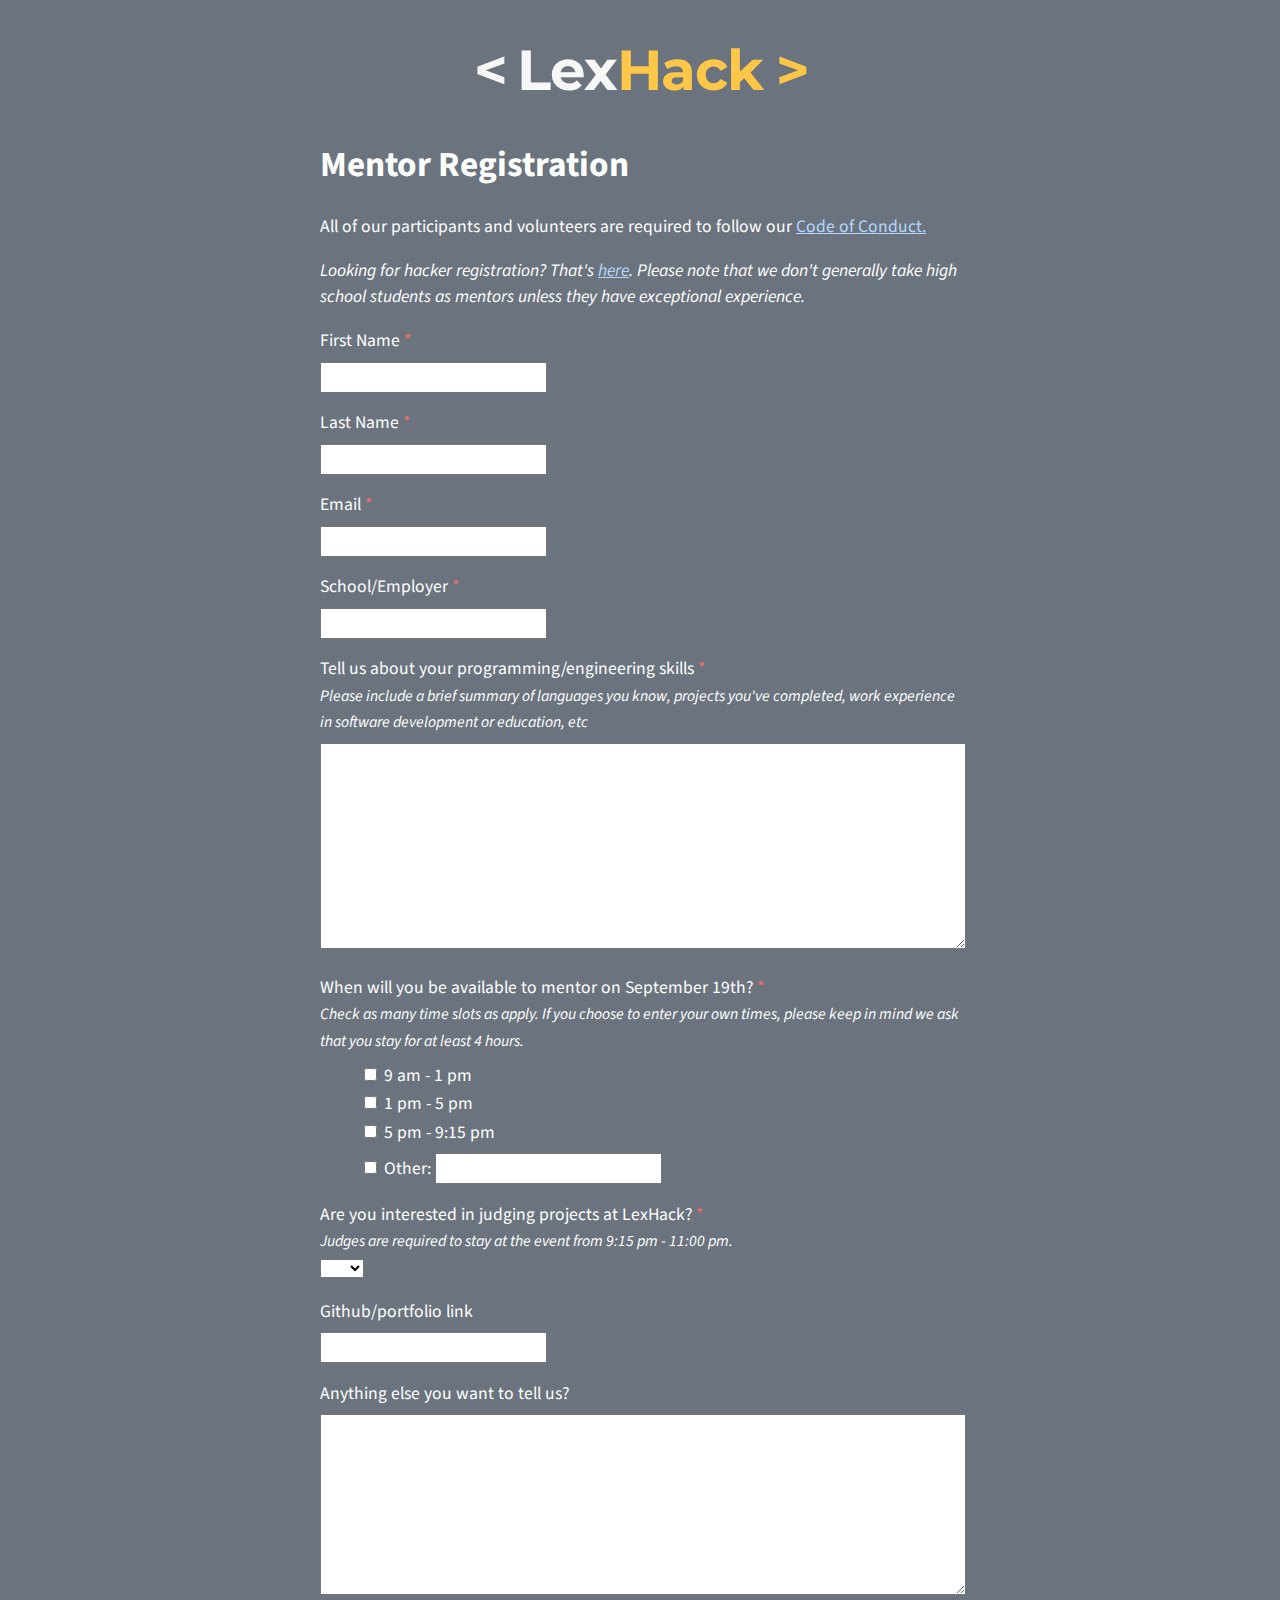
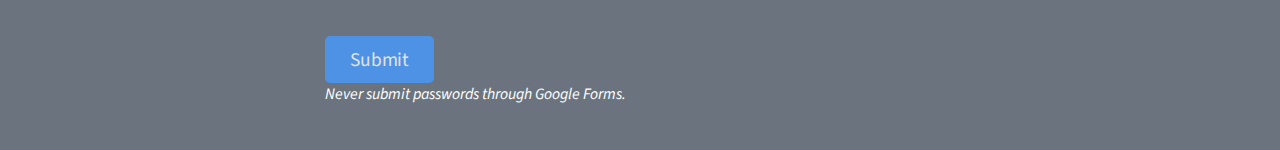
<file: mentor-registration.html>
<!DOCTYPE html>
<html lang="en">
<head>
  <meta charset="utf-8">
  <meta http-equiv="X-UA-Compatible" content="IE=edge">
  <meta name="viewport" content="width=device-width, initial-scale=1, user-scalable=no">
  <meta name="description" content="">
  <meta name="author" content="">
  <link rel="shortcut icon" href="/images/favicon.ico" type="image/x-icon">
  <link rel='icon' type='image/ico' href='favicon.ico'>
  <link rel="shortcut icon" href="">
  <title>LexHack</title>
  <link href="stylesheets/style.css" rel="stylesheet">
  <link href="https://netdna.bootstrapcdn.com/font-awesome/4.1.0/css/font-awesome.min.css" rel="stylesheet">
  <link href='http://fonts.googleapis.com/css?family=Montserrat:700' rel='stylesheet' type='text/css'>
  <link href='http://fonts.googleapis.com/css?family=Source+Sans+Pro' rel='stylesheet' type='text/css'>
  <script>
    (function(i,s,o,g,r,a,m){i['GoogleAnalyticsObject']=r;i[r]=i[r]||function(){
    (i[r].q=i[r].q||[]).push(arguments)},i[r].l=1*new Date();a=s.createElement(o),
    m=s.getElementsByTagName(o)[0];a.async=1;a.src=g;m.parentNode.insertBefore(a,m)
    })(window,document,'script','//www.google-analytics.com/analytics.js','ga');

    ga('create', 'UA-52347041-1', 'auto');
    ga('send', 'pageview');
  </script>
</head>

<body>
  <div id='registration'>
    <div class='registration-intro'>
      <a href='index.html' id='logo'>
        <span style='letter-spacing: -0.02em;'>
          <span style='letter-spacing: -0.06em'>&lt; </span>Lex<span class='yellow'>Hack<span   style='letter-spacing: -0.06em'> &gt;</span></span>
        </span>
      </a>
    </div>
	  <div class='content'>
      <h1>Mentor Registration</h1>
      <p>All of our participants and volunteers are required to follow our <a href='conduct.pdf'>Code of Conduct.</a></p>
      <p><em> Looking for hacker registration? That's <a href="registration.html">here</a>. Please note that we don't generally take high school students as mentors unless they have exceptional experience. </em></p>
      <form action="https://docs.google.com/a/moroze.com/forms/d/1QueV2dth_va7-E0G4gYbmkRPrrYo0_dGgsq8-iXL5IU/formResponse" method="POST" id="ss-form" target="_self" onsubmit=""><ol role="list" class="ss-question-list" style="padding-left: 0">
      <div class="ss-form-question errorbox-good" role="listitem">
      <div dir="auto" class="ss-item ss-item-required ss-text"><div class="ss-form-entry">
      <label class="ss-q-item-label" for="entry_1158158737"><div class="ss-q-title">First Name
      <label for="itemView.getDomIdToLabel()" aria-label="(Required field)"></label>
      <span class="ss-required-asterisk" aria-hidden="true">*</span></div>
      <div class="ss-q-help ss-secondary-text" dir="auto"></div></label>
      <input type="text" name="entry.1158158737" value="" class="ss-q-short" id="entry_1158158737" dir="auto" aria-label="First Name  " aria-required="true" required="" title="">
      <div class="error-message" id="497013880_errorMessage"></div>
      <div class="required-message">This is a required question</div>
      </div></div></div> <div class="ss-form-question errorbox-good" role="listitem">
      <div dir="auto" class="ss-item ss-item-required ss-text"><div class="ss-form-entry">
      <label class="ss-q-item-label" for="entry_926081325"><div class="ss-q-title">Last Name
      <label for="itemView.getDomIdToLabel()" aria-label="(Required field)"></label>
      <span class="ss-required-asterisk" aria-hidden="true">*</span></div>
      <div class="ss-q-help ss-secondary-text" dir="auto"></div></label>
      <input type="text" name="entry.926081325" value="" class="ss-q-short" id="entry_926081325" dir="auto" aria-label="Last Name  " aria-required="true" required="" title="">
      <div class="error-message" id="2092065648_errorMessage"></div>
      <div class="required-message">This is a required question</div>
      </div></div></div> <div class="ss-form-question errorbox-good" role="listitem">
      <div dir="auto" class="ss-item ss-item-required ss-text"><div class="ss-form-entry">
      <label class="ss-q-item-label" for="entry_2086136382"><div class="ss-q-title">Email
      <label for="itemView.getDomIdToLabel()" aria-label="(Required field)"></label>
      <span class="ss-required-asterisk" aria-hidden="true">*</span></div>
      <div class="ss-q-help ss-secondary-text" dir="auto"></div></label>
      <input type="text" name="entry.2086136382" value="" class="ss-q-short" id="entry_2086136382" dir="auto" aria-label="Email  " aria-required="true" required="" title="">
      <div class="error-message" id="529099899_errorMessage"></div>
      <div class="required-message">This is a required question</div>
      </div></div></div> <div class="ss-form-question errorbox-good" role="listitem">
      <div dir="auto" class="ss-item ss-item-required ss-text"><div class="ss-form-entry">
      <label class="ss-q-item-label" for="entry_1185011517"><div class="ss-q-title">School/Employer
      <label for="itemView.getDomIdToLabel()" aria-label="(Required field)"></label>
      <span class="ss-required-asterisk" aria-hidden="true">*</span></div>
      <div class="ss-q-help ss-secondary-text" dir="auto"></div></label>
      <input type="text" name="entry.1185011517" value="" class="ss-q-short" id="entry_1185011517" dir="auto" aria-label="School/Employer  " aria-required="true" required="" title="">
      <div class="error-message" id="856946768_errorMessage"></div>
      <div class="required-message">This is a required question</div>
      </div></div></div> <div class="ss-form-question errorbox-good" role="listitem">
      <div dir="auto" class="ss-item ss-item-required ss-paragraph-text"><div class="ss-form-entry">
      <label class="ss-q-item-label" for="entry_186490386"><div class="ss-q-title">Tell us about your programming/engineering skills
      <label for="itemView.getDomIdToLabel()" aria-label="(Required field)"></label>
      <span class="ss-required-asterisk" aria-hidden="true">*</span></div>
      <div class="ss-q-help ss-secondary-text" dir="auto">Please include a brief summary of languages you know, projects you&#39;ve completed, work experience in software development or education, etc</div></label>
      <textarea name="entry.186490386" rows="8" cols="100" class="ss-q-long" id="entry_186490386" dir="auto" aria-label="Tell us about your programming abilities  Please include which languages you know, projects you&#39;ve completed, work experience in software development or education, etc " aria-required="true" required=""></textarea>
      <div class="error-message" id="881315668_errorMessage"></div>
      <div class="required-message">This is a required question</div>
      </div></div></div> <div class="ss-form-question errorbox-good" role="listitem">
      <div dir="auto" class="ss-item ss-item-required ss-checkbox"><div class="ss-form-entry">
      <label class="ss-q-item-label" for="entry_1406756535"><div class="ss-q-title">When will you be available to mentor on September 19th?
      <label for="itemView.getDomIdToLabel()" aria-label="(Required field)"></label>
      <span class="ss-required-asterisk" aria-hidden="true">*</span></div>
      <div class="ss-q-help ss-secondary-text" dir="auto">Check as many time slots as apply. If you choose to enter your own times, please keep in mind we ask that you stay for at least 4 hours. </div></label>

      <ul class="ss-choices ss-choices-required" role="group" aria-label="When will you be available to mentor on September 19th? Check as many time slots as apply. If you choose to enter your own times, please keep in mind we ask that you stay for at least 4 hours.  "><li class="ss-choice-item"><label><span class="ss-choice-item-control goog-inline-block"><input type="checkbox" name="entry.2019816711" value="9 am - 1 pm" id="group_2019816711_1" role="checkbox" class="ss-q-checkbox" aria-required="true"></span>
      <span class="ss-choice-label">9 am - 1 pm</span>
      </label></li> <li class="ss-choice-item"><label><span class="ss-choice-item-control goog-inline-block"><input type="checkbox" name="entry.2019816711" value="1 pm - 5 pm" id="group_2019816711_2" role="checkbox" class="ss-q-checkbox" aria-required="true"></span>
      <span class="ss-choice-label">1 pm - 5 pm</span>
      </label></li> <li class="ss-choice-item"><label><span class="ss-choice-item-control goog-inline-block"><input type="checkbox" name="entry.2019816711" value="5 pm - 9:15 pm" id="group_2019816711_3" role="checkbox" class="ss-q-checkbox" aria-required="true"></span>
      <span class="ss-choice-label">5 pm - 9:15 pm</span>
      </label></li> <li class="ss-choice-item"><label><span class="ss-choice-item-control goog-inline-block"><input type="checkbox" name="entry.2019816711" value="__other_option__" id="group_2019816711_4" role="checkbox" class="ss-q-checkbox ss-q-other-toggle" aria-required="true"></span>
      <span class="ss-choice-label">Other:</span></label>
      <span class="ss-q-other-container goog-inline-block"><input type="text" name="entry.2019816711.other_option_response" value="" class="ss-q-other" id="entry_2019816711_other_option_response" dir="auto" aria-label="Other"></span>
      </li></ul>
      <div class="error-message" id="1406756535_errorMessage"></div>
      <div class="required-message">This is a required question</div></div></div></div> 
      <div class="ss-form-question errorbox-good" role="listitem">
      <div dir="auto" class="ss-item ss-item-required ss-select"><div class="ss-form-entry">
      <label class="ss-q-item-label" for="entry_1588296193"><div class="ss-q-title">Are you interested in judging projects at LexHack? 
      <label for="itemView.getDomIdToLabel()" aria-label="(Required field)"></label>
      <span class="ss-required-asterisk" aria-hidden="true">*</span></div>
      <div class="ss-q-help ss-secondary-text" dir="auto">Judges are required to stay at the event from 9:15 pm - 11:00 pm. </div></label>
      <select name="entry.1588296193" id="entry_1588296193" aria-label="Are you interested in judging projects at LexHack?  Judges are required to stay at the event from 9:15 pm - 11:00 pm.  " aria-required="true" required=""><option value=""></option>
      <option value="Yes">Yes</option> <option value="No">No</option></select>
      <div class="required-message">This is a required question</div></div></div></div>
      <div class="ss-form-question errorbox-good" role="listitem">
      <div dir="auto" class="ss-item  ss-text"><div class="ss-form-entry">
      <label class="ss-q-item-label" for="entry_638986519"><div class="ss-q-title">Github/portfolio link
      </div>
      <div class="ss-q-help ss-secondary-text" dir="auto"></div></label>
      <input type="text" name="entry.638986519" value="" class="ss-q-short" id="entry_638986519" dir="auto" aria-label="Github Link  " title="">
      <div class="error-message" id="54201036_errorMessage"></div>
      <div class="required-message">This is a required question</div>
      </div></div></div> <div class="ss-form-question errorbox-good" role="listitem">
      <div dir="auto" class="ss-item  ss-paragraph-text"><div class="ss-form-entry">
      <label class="ss-q-item-label" for="entry_1705269041"><div class="ss-q-title">Anything else you want to tell us?
      </div>
      <div class="ss-q-help ss-secondary-text" dir="auto"></div></label>
      <textarea name="entry.1705269041" rows="7" cols="100" class="ss-q-long" id="entry_1705269041" dir="auto" aria-label="Anything else you want to tell us?  "></textarea>
      <div class="error-message" id="366885494_errorMessage"></div>
      <div class="required-message">This is a required question</div>
      </div></div></div>
      <input type="hidden" name="draftResponse" value="[,,&quot;-3693601771556991266&quot;]
      ">
      <input type="hidden" name="pageHistory" value="0">
      <input type="hidden" name="fvv" value="0">


      <input type="hidden" name="fbzx" value="-3693601771556991266">

      <div class="ss-item ss-navigate"><table id="navigation-table"><tbody><tr><td class="ss-form-entry goog-inline-block" id="navigation-buttons" dir="ltr">
      <input type="submit" name="submit" value="Submit" id="ss-submit" class="jfk-button jfk-button-action button main-button">
      <div class="ss-password-warning ss-secondary-text">Never submit passwords through Google Forms.</div></td>
      </tr></tbody></table></div></ol></form>
    </div>
  </div>
</body>
</html>
</file>
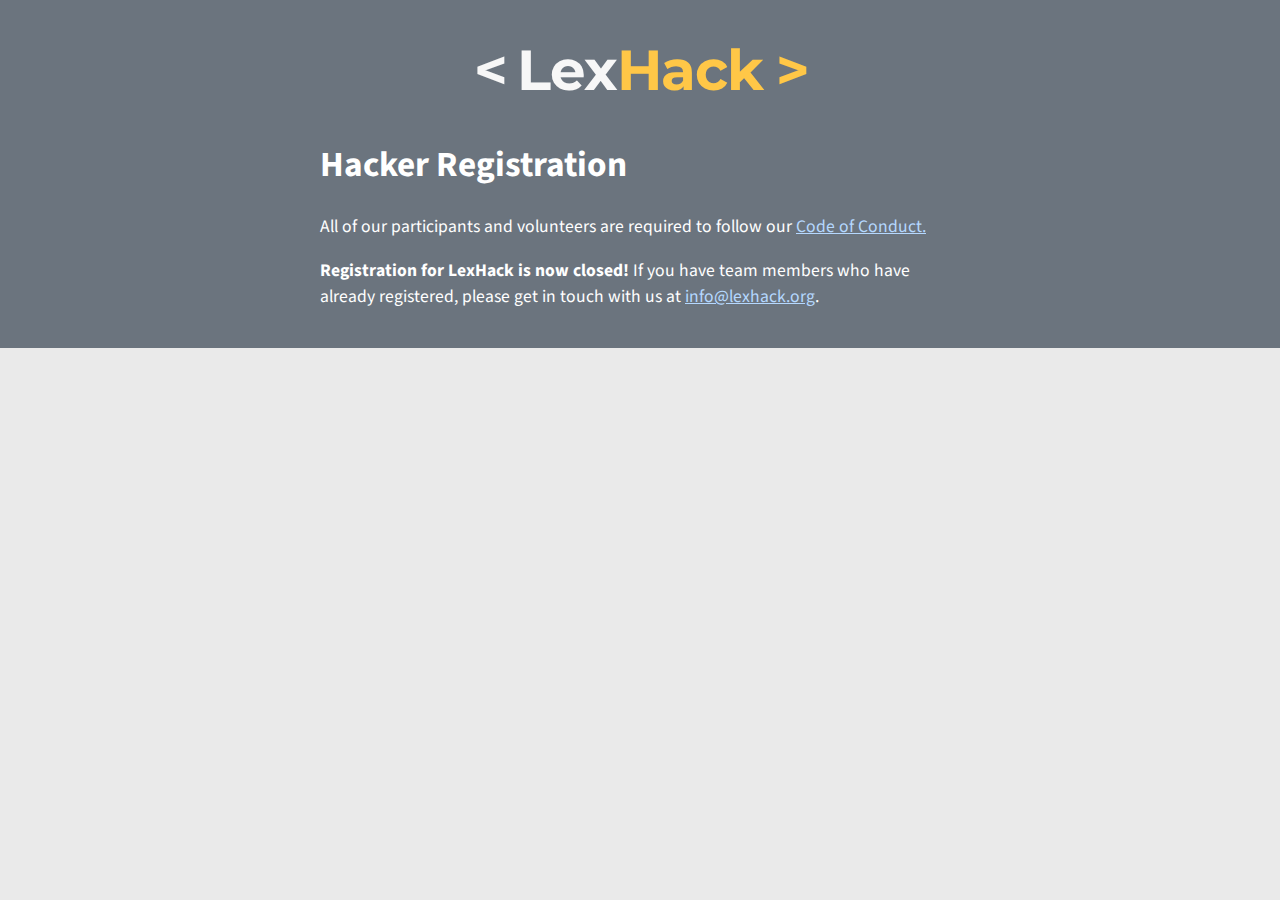
<file: registration.html>
<!DOCTYPE html>
<html lang="en">
<head>
  <meta charset="utf-8">
  <meta http-equiv="X-UA-Compatible" content="IE=edge">
  <meta name="viewport" content="width=device-width, initial-scale=1, user-scalable=no">
  <meta name="description" content="">
  <meta name="author" content="">
  <link rel="shortcut icon" href="/images/favicon.ico" type="image/x-icon">
  <link rel='icon' type='image/ico' href='favicon.ico'>
  <link rel="shortcut icon" href="">
  <title>LexHack</title>
  <link href="stylesheets/style.css" rel="stylesheet">
  <link href="https://netdna.bootstrapcdn.com/font-awesome/4.1.0/css/font-awesome.min.css" rel="stylesheet">
  <link href='http://fonts.googleapis.com/css?family=Montserrat:700' rel='stylesheet' type='text/css'>
  <link href='http://fonts.googleapis.com/css?family=Source+Sans+Pro' rel='stylesheet' type='text/css'>
  <script>
    (function(i,s,o,g,r,a,m){i['GoogleAnalyticsObject']=r;i[r]=i[r]||function(){
    (i[r].q=i[r].q||[]).push(arguments)},i[r].l=1*new Date();a=s.createElement(o),
    m=s.getElementsByTagName(o)[0];a.async=1;a.src=g;m.parentNode.insertBefore(a,m)
    })(window,document,'script','//www.google-analytics.com/analytics.js','ga');

    ga('create', 'UA-52347041-1', 'auto');
    ga('send', 'pageview');
  </script>
</head>

<body>
  <div id='registration'>
    <div class='registration-intro'>
      <a href='index.html' id='logo'>
        <span style='letter-spacing: -0.02em;'>
          <span style='letter-spacing: -0.06em'>&lt; </span>Lex<span class='yellow'>Hack<span   style='letter-spacing: -0.06em'> &gt;</span></span>
        </span>
      </a>
    </div>
      <div class='content'>
        <h1>Hacker Registration</h1>
        <p>All of our participants and volunteers are required to follow our <a href='conduct.pdf'>Code of Conduct.</a></p>
        <p><b>Registration for LexHack is now closed!</b> If you have team members who have already registered, please get in touch with us at <a href="mailto:info@lexhack.org">info@lexhack.org</a>. </p>
    </div>
  </div>
</body>
</html>
</file>
<file: stylesheets/style.css>
@import url(http://fonts.googleapis.com/css?family=Montserrat:400,700);
@import url(http://fonts.googleapis.com/css?family=Source+Sans+Pro:400,400italic,700);
@import url(http://maxcdn.bootstrapcdn.com/font-awesome/4.2.0/css/font-awesome.min.css);
body {
  margin: 0;
  padding: 0;
  background-color: #EAEAEA;
  font-family: 'Source Sans Pro'; }

.yellow {
  color: #FFC747; }

#logo {
  color: #F7F7F7;
  font-family: Montserrat;
  font-size: 3.2em;
  font-weight: bold;
  line-height: 0.6em;
  text-decoration: none; }
  @media (max-width: 800px) {
    #logo {
      font-size: 2.1em; } }

a {
  color: #479AFF; }

.intro {
  line-height: 1.5em;
  font-size: 20px;
  text-align: center;
  padding: 110px 50px;
  padding-top: 180px;
  margin: 0 auto;
  background-color: rgba(64, 64, 64, 0.6);
  font-family: 'Source Sans Pro';
  overflow: auto; }
  .intro a {
    color: #B5D8FF; }
  @media (max-width: 800px) {
    .intro {
      font-size: 18px;
      padding: 40px 15px; } }

.block-img {
  width: 100%; }

#description {
  color: #E0E0E0;
  margin-top: 1em; }
  #description p {
    margin: 0.1em; }
    @media (max-width: 800px) {
      #description p {
        margin: 0.6em; } }

.tagline {
  font-size: 0.24em;
  letter-spacing: 0.12em;
  margin: 0;
  color: #E0E0E0; }
  @media (max-width: 800px) {
    .tagline {
      font-size: 0.32em; } }

.content {
  width: 80%;
  margin: 0 auto;
  padding: 20px; }
  @media (min-width: 800px) {
    .content {
      width: 66%; } }

section {
  font-size: 18px;
  background-color: #EAEAEA;
  color: #444; }
  section p {
    margin-bottom: 1em; }
  section h3 {
    margin: 0;
    margin-bottom: 0.3em;
    font-weight: bold; }
  @media (min-width: 800px) {
    section {
      font-size: 21px;
      line-height: 1.5em; }
      section .content {
        padding: 50px 0; } }

header {
  background-color: #FFC747;
  font-family: Montserrat;
  padding: 1.6em 0;
  text-align: center; }
  header h1 {
    margin: 0;
    font-size: 2.4em; }
    @media (max-width: 800px) {
      header h1 {
        font-size: 1.2em;
        margin: 0.4em; } }

.button {
  border-radius: 5px;
  text-decoration: none;
  border: none;
  font-family: 'Source Sans Pro';
  color: #EAEAEA;
  -webkit-appearance: none; }
  .button:hover {
    cursor: pointer;
    color: #F9F9F9; }
  .button:active {
    box-shadow: inset 0 1px 7px #444; }

.main-button {
  padding-top: 0.5em;
  padding-bottom: 0.5em;
  padding-left: 1.3em;
  padding-right: 1.3em;
  display: inline-block;
  background-color: #479AFF;
  opacity: 0.8;
  font-size: 1.1em;
  letter-spacing: -0.01em;
  transition: color 300ms; }

.sponsor-image {
  max-height: 60px;
  max-width: 300px;
  line-height: 60px;
  margin-top: 35px;
  display: block;
  margin-left: auto;
  margin-right: auto; }

td {
  padding: 5px 3px; }

td.time {
  text-align: center; }

td.event {
  text-align: left; }

#mc_embed_signup_scroll {
  font-family: 'Source Sans Pro';
  width: 100%; }
  #mc_embed_signup_scroll label {
    font-size: 1em;
    line-height: 1.4em;
    display: block;
    margin: 1em 0; }

#mce-EMAIL {
  font-family: 'Source Sans Pro';
  font-size: 1em;
  padding: 1em;
  box-sizing: border-box;
  width: 100%;
  margin-bottom: 0.6em; }

#mc-embedded-subscribe {
  background-color: #479AFF;
  padding: 1em;
  font-weight: bold;
  font-size: 1em;
  width: 100%; }

.bg-img-container {
  position: absolute;
  top: 0;
  width: 100%;
  min-height: 100%;
  overflow-x: hidden;
  z-index: -1; }

.bg {
  position: relative;
  min-height: 900px;
  min-width: 100%;
  -webkit-filter: blur(2px);
  z-index: -1; }

.sponsor-imgs:after {
  content: "";
  display: table;
  clear: both; }

.sponsor-imgs a {
  float: left;
  display: block;
  position: relative;
  width: 100%;
  height: 120px;
  vertical-align: middle;
  margin-bottom: 1.2em; }
  @media (min-width: 360px) {
    .sponsor-imgs a {
      width: 50%;
      height: 100px; } }
  @media (min-width: 800px) {
    .sponsor-imgs a {
      width: 25%; } }
  .sponsor-imgs a img {
    box-sizing: border-box;
    display: block;
    padding: 20px;
    position: absolute;
    top: 0;
    bottom: 0;
    left: 0;
    right: 0;
    margin: auto;
    max-width: 100%;
    max-height: 100px;
    transition-duration: 200ms; }
    @media (min-width: 800px) {
      .sponsor-imgs a img {
        max-height: 120px; } }
    .sponsor-imgs a img:hover {
      padding: 10px; }

#mentor-registration-note {
  font-size: 0.8em;
  padding-top: 1em;
  line-height: 1.2em;
  color: #E0E0E0; }

.nav {
  display: block;
  width: 100%;
  padding: 0;
  padding-top: 1.6em;
  margin: 0;
  overflow: auto; }
  .nav li {
    display: block;
    list-style: none;
    width: 60%;
    margin: 0.5em auto; }
    @media (min-width: 800px) {
      .nav li {
        width: 20%;
        float: left; } }
    .nav li .button {
      color: #B5D8FF;
      position: relative;
      display: block;
      padding: 1em 0; }
    .nav li #main-button {
      background-color: rgba(71, 154, 255, 0.8); }

.icon {
  display: block;
  margin: 0 auto;
  margin-bottom: 40px;
  font-size: 1.6em; }

input, textarea, .ss-choices {
  font-family: 'Source Sans Pro', sans-serif;
  font-size: 1em;
  margin-top: 0.4em; }

textarea {
  width: 100%;
  max-width: 100%; }

#registration {
  text-align: left;
  font-size: 1.1em;
  overflow: hidden;
  background-color: #6b747e;
  color: white; }
  #registration .content p, #registration .content .ss-form-question {
    line-height: 1.5em; }
  #registration .content a {
    color: #B5D8FF; }
  @media (min-width: 800px) {
    #registration .content {
      width: 50%; } }

#ss-submit {
  color: white; }

.ss-form-question {
  margin-bottom: 1em; }

.registration-intro {
  text-align: center;
  padding-top: 3em; }

h2 {
  margin: 0px; }

.ss-q-item-label {
  font-weight: normal; }

li {
  list-style-type: none; }

.ss-required-asterisk {
  color: #F66E6E; }

.ss-secondary-text, .ss-section-description {
  font-style: italic;
  font-size: 0.9em; }

.required-message {
  display: none; }

.bg {
  position: relative;
  min-height: 900px;
  min-width: 100%;
  -webkit-filter: blur(2px);
  z-index: -1; }

.icon {
  display: block;
  margin: 0 auto;
  margin-bottom: 40px;
  font-size: 1.6em; }
</file>
